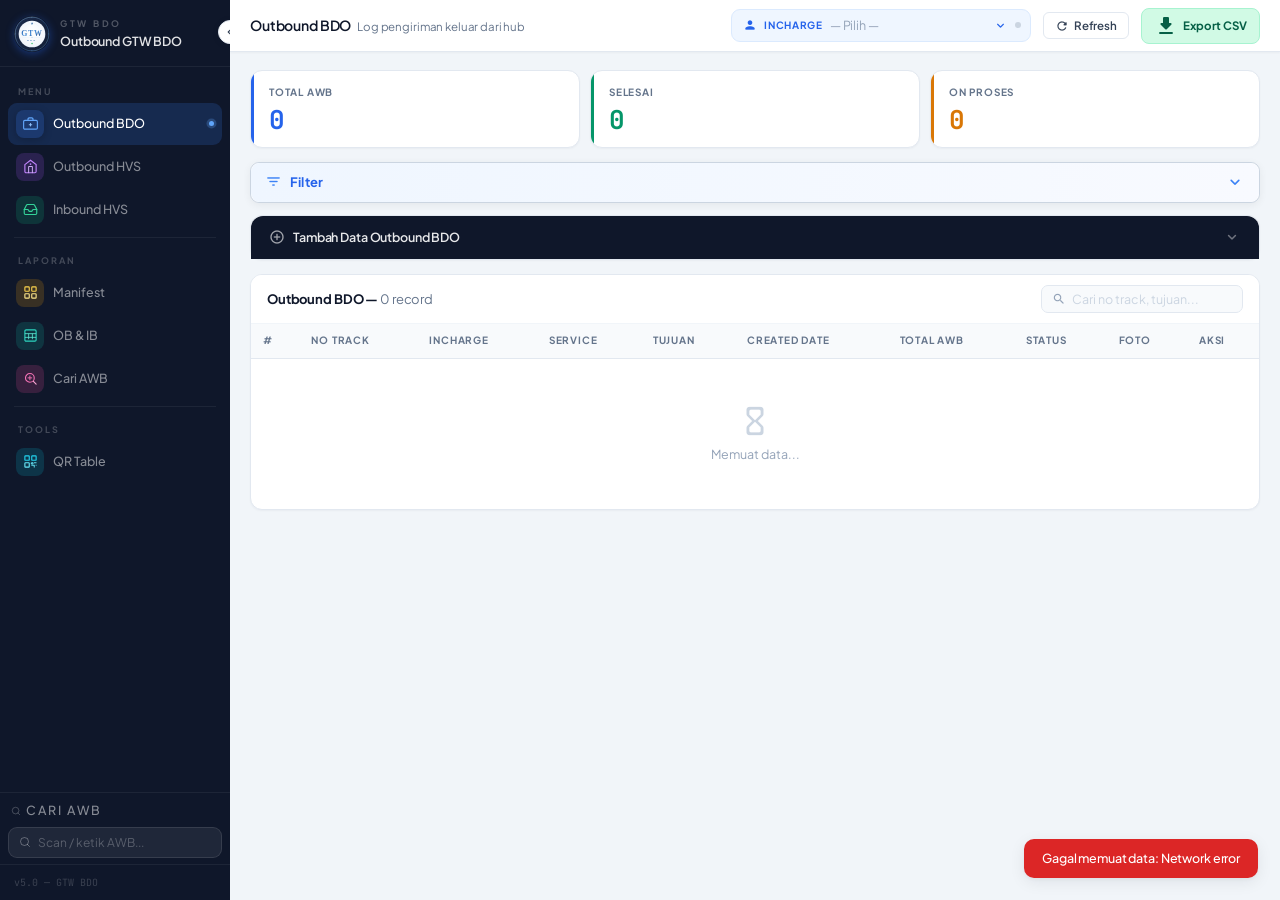
<file: index.html>
<!DOCTYPE html>
<html lang="id">
<head>
<meta charset="utf-8">
<meta name="viewport" content="width=device-width, initial-scale=1">
<title>GTW BDO — v5.0</title>
<link rel="icon" type="image/svg+xml" href="data:image/svg+xml,%3Csvg xmlns='http://www.w3.org/2000/svg' viewBox='0 0 200 200'%3E%3Cdefs%3E%3ClinearGradient id='bg' x1='0%25' y1='0%25' x2='135%25' y2='135%25'%3E%3Cstop offset='0%25' style='stop-color:%231b2a4a'/%3E%3Cstop offset='100%25' style='stop-color:%230d1628'/%3E%3C/linearGradient%3E%3CradialGradient id='wi' cx='50%25' cy='40%25' r='60%25'%3E%3Cstop offset='0%25' style='stop-color:%23ffffff'/%3E%3Cstop offset='100%25' style='stop-color:%23f0f4fa'/%3E%3C/radialGradient%3E%3ClinearGradient id='bl' x1='0%25' y1='0%25' x2='100%25' y2='100%25'%3E%3Cstop offset='0%25' style='stop-color:%232563b0'/%3E%3Cstop offset='50%25' style='stop-color:%234a90d9'/%3E%3Cstop offset='100%25' style='stop-color:%231e3a6e'/%3E%3C/linearGradient%3E%3ClinearGradient id='rg' x1='0%25' y1='0%25' x2='100%25' y2='100%25'%3E%3Cstop offset='0%25' style='stop-color:%234a90d9'/%3E%3Cstop offset='25%25' style='stop-color:%23a8d4f8'/%3E%3Cstop offset='55%25' style='stop-color:%232563b0'/%3E%3Cstop offset='80%25' style='stop-color:%236baee8'/%3E%3Cstop offset='100%25' style='stop-color:%231e3a6e'/%3E%3C/linearGradient%3E%3ClinearGradient id='ga' x1='0%25' y1='0%25' x2='100%25' y2='100%25'%3E%3Cstop offset='0%25' style='stop-color:%234ade80'/%3E%3Cstop offset='100%25' style='stop-color:%2316a34a'/%3E%3C/linearGradient%3E%3C/defs%3E%3Ccircle cx='100' cy='100' r='95' fill='url(%23bg)'/%3E%3Ccircle cx='100' cy='100' r='94' fill='none' stroke='url(%23rg)' stroke-width='2.2'/%3E%3Ccircle cx='100' cy='100' r='74' fill='url(%23wi)'/%3E%3Ctext x='100' y='100' font-family='Georgia,serif' font-size='44' font-weight='700' fill='url(%23bl)' text-anchor='middle' dominant-baseline='middle' letter-spacing='4'%3EGTW%3C/text%3E%3Cline x1='46' y1='118' x2='94' y2='118' stroke='%234a90d9' stroke-width='0.8' opacity='0.4'/%3E%3Cpolygon points='100,115 103,118 100,121 97,118' fill='%234a90d9' opacity='0.8'/%3E%3Cline x1='106' y1='118' x2='154' y2='118' stroke='%234a90d9' stroke-width='0.8' opacity='0.4'/%3E%3Ctext x='100' y='135' font-family='Georgia,serif' font-size='12' font-weight='600' fill='%232563b0' text-anchor='middle' dominant-baseline='middle' letter-spacing='9'%3EBDO%3C/text%3E%3Ccircle cx='100' cy='153' r='4.5' fill='url(%23ga)'/%3E%3Ccircle cx='100' cy='153' r='1.8' fill='%23fff'/%3E%3C/svg%3E">
<link href="https://fonts.googleapis.com/css2?family=Plus+Jakarta+Sans:ital,opsz,wght@0,9..40,300;0,9..40,400;0,9..40,500;0,9..40,600;0,9..40,700;1,9..40,400&family=JetBrains+Mono:wght@400;500&display=swap" rel="stylesheet">
<link href="https://fonts.googleapis.com/icon?family=Material+Icons+Round" rel="stylesheet">
<link rel="stylesheet" href="main.css">
<style>
/* ── Manifest DATE override ── */
.mf-cell-date {
  background: #FEFCE8;
  color: var(--ink-low);
  font-size: 10.5px;
  font-family: var(--mono);
  padding: 4px 7px;
  text-align: center;
  min-width: 82px;
  max-width: 92px;
  white-space: nowrap;
  border-right: 2px solid #FEF08A !important;
  cursor: default;
}
.mf-hdr-date {
  background: #FEF9C3;
  color: #854D0E;
  font-weight: 700;
  font-size: 10px;
  text-align: center;
  padding: 5px 7px;
  letter-spacing: .5px;
  text-transform: uppercase;
  min-width: 82px;
  border-right: 2px solid #FEF08A !important;
}
.mf-mode-group {
  display: flex;
  gap: 2px;
  background: var(--surface-2);
  border-radius: 9px;
  padding: 3px;
}
.mf-mode-group .btn {
  border-radius: 6px !important;
  transition: all .15s ease;
}
</style>
</head>
<body>

<!-- ═══════════════════════════════════════════ -->
<!-- SIDEBAR                                     -->
<!-- ═══════════════════════════════════════════ -->
<div class="sidebar" id="sidebar">

  <!-- Brand -->
  <div class="sidebar-brand">
    <div class="sidebar-brand-icon" style="background:transparent;padding:0;border-radius:50%;overflow:hidden;width:36px;height:36px;flex-shrink:0;">
      <svg xmlns="http://www.w3.org/2000/svg" viewBox="0 0 200 200" width="36" height="36" style="display:block;">
        <defs>
          <linearGradient id="bgGrad" x1="0%" y1="0%" x2="135%" y2="135%">
            <stop offset="0%" style="stop-color:#1b2a4a"/>
            <stop offset="100%" style="stop-color:#0d1628"/>
          </linearGradient>
          <radialGradient id="whiteInner" cx="50%" cy="40%" r="60%">
            <stop offset="0%" style="stop-color:#ffffff"/>
            <stop offset="100%" style="stop-color:#f0f4fa"/>
          </radialGradient>
          <linearGradient id="blueGrad" x1="0%" y1="0%" x2="100%" y2="100%">
            <stop offset="0%" style="stop-color:#2563b0"/>
            <stop offset="50%" style="stop-color:#4a90d9"/>
            <stop offset="100%" style="stop-color:#1e3a6e"/>
          </linearGradient>
          <linearGradient id="ringGrad" x1="0%" y1="0%" x2="100%" y2="100%">
            <stop offset="0%" style="stop-color:#4a90d9"/>
            <stop offset="25%" style="stop-color:#a8d4f8"/>
            <stop offset="55%" style="stop-color:#2563b0"/>
            <stop offset="80%" style="stop-color:#6baee8"/>
            <stop offset="100%" style="stop-color:#1e3a6e"/>
          </linearGradient>
          <linearGradient id="greenAccent" x1="0%" y1="0%" x2="100%" y2="100%">
            <stop offset="0%" style="stop-color:#4ade80"/>
            <stop offset="100%" style="stop-color:#16a34a"/>
          </linearGradient>
        </defs>
        <circle cx="100" cy="100" r="95" fill="url(#bgGrad)"/>
        <circle cx="100" cy="100" r="94" fill="none" stroke="url(#ringGrad)" stroke-width="2.2"/>
        <circle cx="100" cy="100" r="86" fill="none" stroke="#4a90d9" stroke-width="0.6" opacity="0.4"/>
        <circle cx="100" cy="100" r="81" fill="none" stroke="#6baee8" stroke-width="0.5" stroke-dasharray="3,5" opacity="0.3"/>
        <circle cx="100" cy="100" r="74" fill="url(#whiteInner)"/>
        <circle cx="100" cy="100" r="74" fill="none" stroke="#4a90d9" stroke-width="1" opacity="0.2"/>
        <circle cx="100" cy="100" r="70" fill="none" stroke="#4a90d9" stroke-width="0.4" opacity="0.12"/>
        <polygon points="100,34 104.5,42 100,50 95.5,42" fill="url(#ringGrad)"/>
        <polygon points="100,39 102,42 100,45 98,42" fill="#0d1628"/>
        <path d="M 64 55 A 48 48 0 0 1 136 55" fill="none" stroke="#4a90d9" stroke-width="0.8" opacity="0.25" stroke-linecap="round"/>
        <text x="100" y="100" font-family="Georgia,'Palatino Linotype',serif" font-size="44" font-weight="700" fill="url(#blueGrad)" text-anchor="middle" dominant-baseline="middle" letter-spacing="4">GTW</text>
        <line x1="46" y1="118" x2="94" y2="118" stroke="#4a90d9" stroke-width="0.8" opacity="0.4"/>
        <polygon points="100,115 103,118 100,121 97,118" fill="#4a90d9" opacity="0.8"/>
        <line x1="106" y1="118" x2="154" y2="118" stroke="#4a90d9" stroke-width="0.8" opacity="0.4"/>
        <text x="100" y="135" font-family="Georgia,'Palatino Linotype',serif" font-size="12" font-weight="600" fill="#2563b0" text-anchor="middle" dominant-baseline="middle" letter-spacing="9">BDO</text>
        <circle cx="100" cy="153" r="4.5" fill="url(#greenAccent)"/>
        <circle cx="100" cy="153" r="1.8" fill="#fff"/>
        <path d="M 68 162 A 44 44 0 0 0 132 162" fill="none" stroke="#4a90d9" stroke-width="0.7" opacity="0.2" stroke-linecap="round"/>
        <circle cx="100" cy="7"   r="2.5" fill="url(#ringGrad)" opacity="0.85"/>
        <circle cx="100" cy="193" r="2.5" fill="url(#ringGrad)" opacity="0.85"/>
        <circle cx="7"   cy="100" r="2.5" fill="url(#ringGrad)" opacity="0.85"/>
        <circle cx="193" cy="100" r="2.5" fill="url(#ringGrad)" opacity="0.85"/>
      </svg>
    </div>
    <div class="brand-texts">
      <div class="brand-label">GTW BDO</div>
      <div class="brand-title">Outbound GTW BDO</div>
    </div>
  </div>

  <!-- Toggle Button -->
  <button class="sidebar-toggle" onclick="toggleSidebar()" title="Toggle sidebar" aria-label="Toggle sidebar">
    <svg class="toggle-icon-open" width="14" height="14" viewBox="0 0 24 24" fill="none">
      <path d="M15 18l-6-6 6-6" stroke="currentColor" stroke-width="2" stroke-linecap="round" stroke-linejoin="round"/>
    </svg>
    <svg class="toggle-icon-closed" width="14" height="14" viewBox="0 0 24 24" fill="none">
      <path d="M9 18l6-6-6-6" stroke="currentColor" stroke-width="2" stroke-linecap="round" stroke-linejoin="round"/>
    </svg>
  </button>

  <!-- Nav -->
  <nav class="sidebar-nav">

    <div class="nav-section-label">Menu</div>

    <div class="nav-item active" onclick="switchPage('ob')" id="nav-ob">
      <div class="nav-icon-wrap" style="background:rgba(59,130,246,.18)">
        <svg width="15" height="15" viewBox="0 0 24 24" fill="none">
          <rect x="1" y="7" width="22" height="14" rx="2" stroke="#60A5FA" stroke-width="1.8"/>
          <path d="M16 7V5a2 2 0 0 0-2-2h-4a2 2 0 0 0-2 2v2" stroke="#60A5FA" stroke-width="1.8"/>
          <path d="M12 12v4M10 14h4" stroke="#93C5FD" stroke-width="1.5" stroke-linecap="round"/>
        </svg>
      </div>
      <span class="nav-label">Outbound BDO</span>
      <span class="nav-active-dot"></span>
    </div>

    <div class="nav-item" onclick="switchPage('hvs')" id="nav-hvs">
      <div class="nav-icon-wrap" style="background:rgba(168,85,247,.18)">
        <svg width="15" height="15" viewBox="0 0 24 24" fill="none">
          <path d="M3 9l9-7 9 7v11a2 2 0 0 1-2 2H5a2 2 0 0 1-2-2z" stroke="#C084FC" stroke-width="1.8"/>
          <path d="M9 22V12h6v10" stroke="#D8B4FE" stroke-width="1.5" stroke-linecap="round"/>
          <circle cx="12" cy="8" r="1.4" fill="#C084FC"/>
        </svg>
      </div>
      <span class="nav-label">Outbound HVS</span>
      <span class="nav-active-dot"></span>
    </div>

    <div class="nav-item" onclick="switchPage('ib')" id="nav-ib">
      <div class="nav-icon-wrap" style="background:rgba(16,185,129,.18)">
        <svg width="15" height="15" viewBox="0 0 24 24" fill="none">
          <path d="M22 12h-6l-2 3H10l-2-3H2" stroke="#34D399" stroke-width="1.8" stroke-linecap="round" stroke-linejoin="round"/>
          <path d="M5.45 5.11L2 12v6a2 2 0 0 0 2 2h16a2 2 0 0 0 2-2v-6l-3.45-6.89A2 2 0 0 0 16.76 4H7.24a2 2 0 0 0-1.79 1.11z" stroke="#34D399" stroke-width="1.8"/>
        </svg>
      </div>
      <span class="nav-label">Inbound HVS</span>
      <span class="nav-active-dot"></span>
    </div>

    <div class="nav-divider"></div>
    <div class="nav-section-label">Laporan</div>

    <div class="nav-item" onclick="switchPage('manifest')" id="nav-manifest">
      <div class="nav-icon-wrap" style="background:rgba(245,158,11,.18)">
        <svg width="15" height="15" viewBox="0 0 24 24" fill="none">
          <rect x="3" y="3" width="7" height="7" rx="1.2" stroke="#FCD34D" stroke-width="1.8"/>
          <rect x="14" y="3" width="7" height="7" rx="1.2" stroke="#FCD34D" stroke-width="1.8"/>
          <rect x="3" y="14" width="7" height="7" rx="1.2" stroke="#FDE68A" stroke-width="1.8"/>
          <rect x="14" y="14" width="7" height="7" rx="1.2" stroke="#FDE68A" stroke-width="1.8"/>
        </svg>
      </div>
      <span class="nav-label">Manifest</span>
      <span class="nav-active-dot"></span>
    </div>

    <div class="nav-item" onclick="switchPage('obib')" id="nav-obib">
      <div class="nav-icon-wrap" style="background:rgba(20,184,166,.18)">
        <svg width="15" height="15" viewBox="0 0 24 24" fill="none">
          <rect x="3" y="3" width="18" height="18" rx="2" stroke="#2DD4BF" stroke-width="1.8"/>
          <path d="M3 9h18M3 15h18M9 9v9M15 9v9" stroke="#5EEAD4" stroke-width="1.3"/>
        </svg>
      </div>
      <span class="nav-label">OB &amp; IB</span>
      <span class="nav-active-dot"></span>
    </div>

    <div class="nav-item" onclick="switchPage('search')" id="nav-search">
      <div class="nav-icon-wrap" style="background:rgba(236,72,153,.18)">
        <svg width="15" height="15" viewBox="0 0 24 24" fill="none">
          <circle cx="11" cy="11" r="7" stroke="#F472B6" stroke-width="1.8"/>
          <path d="M21 21l-4.35-4.35" stroke="#F9A8D4" stroke-width="1.8" stroke-linecap="round"/>
          <path d="M8 11h6M11 8v6" stroke="#F472B6" stroke-width="1.5" stroke-linecap="round"/>
        </svg>
      </div>
      <span class="nav-label">Cari AWB</span>
      <span class="nav-active-dot"></span>
    </div>

  </nav>

  <!-- Quick AWB Search -->
  <div class="sidebar-search-section">
    <div class="sidebar-search-label">
      <svg width="10" height="10" viewBox="0 0 24 24" fill="none">
        <circle cx="11" cy="11" r="8" stroke="currentColor" stroke-width="2.2"/>
        <path d="M21 21l-4.35-4.35" stroke="currentColor" stroke-width="2.2" stroke-linecap="round"/>
      </svg>
      <span class="nav-label">Cari AWB</span>
    </div>
    <div class="sidebar-search-box">
      <svg width="12" height="12" viewBox="0 0 24 24" fill="none">
        <circle cx="11" cy="11" r="8" stroke="rgba(255,255,255,.3)" stroke-width="2"/>
        <path d="M21 21l-4.35-4.35" stroke="rgba(255,255,255,.3)" stroke-width="2" stroke-linecap="round"/>
      </svg>
      <input id="sidebarSearchInput" placeholder="Scan / ketik AWB..." onkeydown="handleSidebarSearch(event)" autocomplete="off">
    </div>
  </div>

  <!-- Bottom -->
  <div class="sidebar-bottom">
    <div class="ver">v5.0 — GTW BDO</div>
  </div>

</div>

<!-- ═══════════════════════════════════════════ -->
<!-- MAIN                                        -->
<!-- ═══════════════════════════════════════════ -->
<div class="main" id="mainWrapper">

  <!-- TOPBAR -->
  <div class="topbar">

    <!-- Mobile/mini toggle button (visible when sidebar fully hidden on small screens) -->
    <button class="topbar-menu-btn" onclick="toggleSidebar()" title="Toggle sidebar" aria-label="Menu">
      <svg width="16" height="16" viewBox="0 0 24 24" fill="none">
        <path d="M4 6h16M4 12h16M4 18h16" stroke="currentColor" stroke-width="2" stroke-linecap="round"/>
      </svg>
    </button>

    <div class="topbar-title" id="topbarTitle">
      Outbound BDO <span class="topbar-sub">Log pengiriman keluar dari hub</span>
    </div>

    <!-- Global Incharge Picker -->
    <div class="incharge-widget">
      <span class="material-icons-round" style="font-size:14px;color:var(--accent)">person</span>
      <span class="incharge-widget-label">Incharge</span>
      <div class="smart-cb" id="globalSmartCb">
        <input class="smart-cb-input" id="globalInchargeInput" placeholder="— Pilih —" autocomplete="off" readonly>
        <span class="material-icons-round smart-cb-arrow">expand_more</span>
        <div class="smart-cb-dropdown" id="globalCbDrop"></div>
      </div>
      <span class="incharge-dot" id="inchargeDot"></span>
    </div>

    <button class="btn btn-outline btn-sm" onclick="reloadAll()">
      <span class="material-icons-round">refresh</span> Refresh
    </button>
    <button class="export-btn" onclick="exportCSV()">
      <span class="material-icons-round">file_download</span> Export CSV
    </button>
  </div>

  <!-- ═══════ PAGES ═══════ -->
  <div class="content" id="mainContent">

    <!-- ━━━━━━━━━━━━━━━━━━━━━━━━━━━━━━━━━━━━━━━━ -->
    <!-- PAGE: OUTBOUND BDO                       -->
    <!-- ━━━━━━━━━━━━━━━━━━━━━━━━━━━━━━━━━━━━━━━━ -->
    <div id="page-ob">

      <div class="stats-row">
        <div class="stat-card blue">
          <div class="stat-label">Total AWB</div>
          <div class="stat-value" id="obTotalAwb">0</div>
        </div>
        <div class="stat-card green">
          <div class="stat-label">Selesai</div>
          <div class="stat-value" id="obSelesai">0</div>
        </div>
        <div class="stat-card orange">
          <div class="stat-label">On Proses</div>
          <div class="stat-value" id="obProses">0</div>
        </div>
      </div>

      <div class="form-panel">
        <div class="form-panel-hdr" onclick="toggleForm('ob')">
          <div class="form-panel-title">
            <span class="material-icons-round">add_circle_outline</span>
            Tambah Data Outbound BDO
          </div>
          <span class="material-icons-round" id="obFormIcon" style="color:rgba(255,255,255,.4);font-size:18px">expand_more</span>
        </div>
        <div class="form-panel-body" id="obFormBody">
          <div id="obInfoBar" class="info-bar" style="display:none">
            <span class="material-icons-round">badge</span>
            <span>Incharge: <strong id="obInchargeDisplay">—</strong></span>
            <span class="hint">(ubah di topbar)</span>
          </div>
          <div id="obWarnBar" class="warn-bar">
            <span class="material-icons-round">warning_amber</span>
            Pilih <strong>Incharge</strong> terlebih dahulu di topbar kanan atas.
          </div>
          <div id="obFormGrid" class="form-grid" style="display:none">
            <div class="fg">
              <label>SERVICE *</label>
              <div class="form-smart-cb" id="obServiceCb">
                <input class="form-smart-cb-input" id="obService" placeholder="Pilih service..." autocomplete="off">
                <span class="material-icons-round form-smart-cb-arrow" onclick="toggleFormCb('obServiceCb')">expand_more</span>
                <div class="form-smart-cb-dropdown" id="obServiceDrop"></div>
              </div>
            </div>
            <div class="fg">
              <label>TUJUAN (utama)</label>
              <div class="form-smart-cb" id="obTujuanCb">
                <input class="form-smart-cb-input" id="obTujuan" placeholder="Pilih service dulu..." autocomplete="off" disabled>
                <span class="material-icons-round form-smart-cb-arrow" onclick="toggleFormCb('obTujuanCb')">expand_more</span>
                <div class="form-smart-cb-dropdown" id="obTujuanDrop"></div>
              </div>
            </div>
          </div>
          <div id="obServiceHint" class="service-hint" style="display:none">
            <span class="material-icons-round">info_outline</span>
            Pilih <strong>SERVICE</strong> dulu sebelum memilih tujuan dan scan AWB.
          </div>
          <div class="scan-section" id="obScanSection" style="display:none">
            <div class="multi-tuj-info">
              <span class="material-icons-round">info_outline</span>
              Setiap tujuan akan dibuat NO TRACK terpisah. Tambah tujuan baru dengan tombol "+ Tujuan Baru".
            </div>
            <div class="scan-header">
              <span class="scan-header-label">Scan AWB</span>
              <span style="font-size:11px;color:var(--ink-low)" id="obTotalScanLabel">0 AWB total</span>
            </div>
            <div class="scan-row">
              <input class="scan-inp" id="obScanInput" placeholder="Pilih service &amp; tujuan dulu..." disabled onkeydown="handleScan(event,'ob')">
              <button class="btn btn-sm" id="obAddTujBtn"
                style="background:var(--accent-faint);color:var(--accent);border:1px solid var(--accent-light);gap:4px"
                disabled onclick="addMultiTujuan('ob')">
                <span class="material-icons-round" style="font-size:14px">add_location_alt</span> Tujuan Baru
              </button>
            </div>
            <div id="obTujuanTabs" class="scan-tujuan-tabs"></div>
            <div class="scan-list" id="obScanList">
              <div class="scan-empty">Pilih service dan tujuan terlebih dahulu</div>
            </div>
          </div>
          <div class="form-actions" id="obFormActions" style="display:none">
            <button class="btn btn-outline btn-sm" onclick="resetObForm()">Batal</button>
            <button class="btn btn-primary btn-sm" id="btnSaveOb" disabled onclick="saveOb()">
              <span class="material-icons-round">save</span> Simpan Semua Tujuan
            </button>
          </div>
        </div>
      </div>

      <div class="table-panel">
        <div class="table-toolbar">
          <div class="table-toolbar-title">
            Outbound BDO &mdash;
            <span style="color:var(--ink-low);font-weight:400" id="obTableCount">0 record</span>
          </div>
          <div class="search-box">
            <span class="material-icons-round">search</span>
            <input id="obSearch" placeholder="Cari no track, tujuan..." oninput="filterObTable()">
          </div>
        </div>
        <div class="table-wrap">
          <table>
            <thead>
              <tr>
                <th>#</th><th>No Track</th><th>Incharge</th><th>Service</th><th>Tujuan</th>
                <th>Created Date</th><th>Total AWB</th><th>Status</th><th>Foto</th><th>Aksi</th>
              </tr>
            </thead>
            <tbody id="obTbody">
              <tr><td colspan="10"><div class="empty-state"><span class="material-icons-round">hourglass_empty</span>Memuat data...</div></td></tr>
            </tbody>
          </table>
        </div>
      </div>
    </div>

    <!-- ━━━━━━━━━━━━━━━━━━━━━━━━━━━━━━━━━━━━━━━━ -->
    <!-- PAGE: OUTBOUND HVS                       -->
    <!-- ━━━━━━━━━━━━━━━━━━━━━━━━━━━━━━━━━━━━━━━━ -->
    <div id="page-hvs" style="display:none">
      <div class="stats-row">
        <div class="stat-card blue"><div class="stat-label">Total AWB</div><div class="stat-value" id="hvsTotalAwb">0</div></div>
        <div class="stat-card green"><div class="stat-label">Selesai</div><div class="stat-value" id="hvsSelesai">0</div></div>
        <div class="stat-card orange"><div class="stat-label">On Proses</div><div class="stat-value" id="hvsProses">0</div></div>
      </div>
      <div class="form-panel">
        <div class="form-panel-hdr" onclick="toggleForm('hvs')">
          <div class="form-panel-title"><span class="material-icons-round">add_circle_outline</span> Tambah Data Outbound HVS</div>
          <span class="material-icons-round" id="hvsFormIcon" style="color:rgba(255,255,255,.4);font-size:18px">expand_more</span>
        </div>
        <div class="form-panel-body" id="hvsFormBody">
          <div id="hvsInfoBar" class="info-bar" style="display:none"><span class="material-icons-round">badge</span><span>Incharge: <strong id="hvsInchargeDisplay">—</strong></span><span class="hint">(ubah di topbar)</span></div>
          <div id="hvsWarnBar" class="warn-bar"><span class="material-icons-round">warning_amber</span>Pilih <strong>Incharge</strong> terlebih dahulu.</div>
          <div id="hvsFormGrid" class="form-grid" style="display:none">
            <div class="fg">
              <label>SERVICE *</label>
              <div class="form-smart-cb" id="hvsServiceCb">
                <input class="form-smart-cb-input" id="hvsService" placeholder="Pilih service..." autocomplete="off">
                <span class="material-icons-round form-smart-cb-arrow" onclick="toggleFormCb('hvsServiceCb')">expand_more</span>
                <div class="form-smart-cb-dropdown" id="hvsServiceDrop"></div>
              </div>
            </div>
            <div class="fg">
              <label>TUJUAN (utama)</label>
              <div class="form-smart-cb" id="hvsTujuanCb">
                <input class="form-smart-cb-input" id="hvsTujuan" placeholder="Pilih service dulu..." autocomplete="off" disabled>
                <span class="material-icons-round form-smart-cb-arrow" onclick="toggleFormCb('hvsTujuanCb')">expand_more</span>
                <div class="form-smart-cb-dropdown" id="hvsTujuanDrop"></div>
              </div>
            </div>
          </div>
          <div id="hvsServiceHint" class="service-hint" style="display:none"><span class="material-icons-round">info_outline</span>Pilih <strong>SERVICE</strong> dulu sebelum memilih tujuan dan scan AWB.</div>
          <div class="scan-section" id="hvsScanSection" style="display:none">
            <div class="multi-tuj-info"><span class="material-icons-round">info_outline</span>Setiap tujuan akan dibuat NO TRACK terpisah.</div>
            <div class="scan-header">
              <span class="scan-header-label">Scan AWB</span>
              <span style="font-size:11px;color:var(--ink-low)" id="hvsTotalScanLabel">0 AWB total</span>
            </div>
            <div class="scan-row">
              <input class="scan-inp" id="hvsScanInput" placeholder="Pilih service &amp; tujuan dulu..." disabled onkeydown="handleScan(event,'hvs')">
              <button class="btn btn-sm" id="hvsAddTujBtn" style="background:var(--accent-faint);color:var(--accent);border:1px solid var(--accent-light);gap:4px" disabled onclick="addMultiTujuan('hvs')">
                <span class="material-icons-round" style="font-size:14px">add_location_alt</span> Tujuan Baru
              </button>
            </div>
            <div id="hvsTujuanTabs" class="scan-tujuan-tabs"></div>
            <div class="scan-list" id="hvsScanList"><div class="scan-empty">Pilih service dan tujuan terlebih dahulu</div></div>
          </div>
          <div class="form-actions" id="hvsFormActions" style="display:none">
            <button class="btn btn-outline btn-sm" onclick="resetHvsForm()">Batal</button>
            <button class="btn btn-primary btn-sm" id="btnSaveHvs" disabled onclick="saveHvs()"><span class="material-icons-round">save</span> Simpan Semua Tujuan</button>
          </div>
        </div>
      </div>
      <div class="table-panel">
        <div class="table-toolbar">
          <div class="table-toolbar-title">Outbound HVS &mdash; <span style="color:var(--ink-low);font-weight:400" id="hvsTableCount">0 record</span></div>
          <div class="search-box"><span class="material-icons-round">search</span><input id="hvsSearch" placeholder="Cari..." oninput="filterHvsTable()"></div>
        </div>
        <div class="table-wrap">
          <table>
            <thead><tr><th>#</th><th>No Track</th><th>Incharge</th><th>Service</th><th>Tujuan</th><th>Created Date</th><th>Total AWB</th><th>Status</th><th>Foto</th><th>Aksi</th></tr></thead>
            <tbody id="hvsTbody"></tbody>
          </table>
        </div>
      </div>
    </div>

    <!-- ━━━━━━━━━━━━━━━━━━━━━━━━━━━━━━━━━━━━━━━━ -->
    <!-- PAGE: INBOUND HVS                        -->
    <!-- ━━━━━━━━━━━━━━━━━━━━━━━━━━━━━━━━━━━━━━━━ -->
    <div id="page-ib" style="display:none">
      <div class="stats-row">
        <div class="stat-card blue"><div class="stat-label">Total AWB</div><div class="stat-value" id="ibTotalAwb">0</div></div>
        <div class="stat-card green"><div class="stat-label">Selesai</div><div class="stat-value" id="ibSelesai">0</div></div>
        <div class="stat-card orange"><div class="stat-label">On Proses</div><div class="stat-value" id="ibProses">0</div></div>
      </div>
      <div class="form-panel">
        <div class="form-panel-hdr" onclick="toggleForm('ib')">
          <div class="form-panel-title"><span class="material-icons-round">add_circle_outline</span> Tambah Data Inbound HVS</div>
          <span class="material-icons-round" id="ibFormIcon" style="color:rgba(255,255,255,.4);font-size:18px">expand_more</span>
        </div>
        <div class="form-panel-body" id="ibFormBody">
          <div id="ibInfoBar" class="info-bar" style="display:none"><span class="material-icons-round">badge</span><span>Incharge: <strong id="ibInchargeDisplay">—</strong></span><span class="hint">(ubah di topbar)</span></div>
          <div id="ibWarnBar" class="warn-bar"><span class="material-icons-round">warning_amber</span>Pilih <strong>Incharge</strong> terlebih dahulu.</div>
          <div id="ibFormGrid" class="form-grid" style="display:none">
            <div class="fg">
              <label>SERVICE *</label>
              <div class="form-smart-cb" id="ibServiceCb">
                <input class="form-smart-cb-input" id="ibService" placeholder="Pilih service..." autocomplete="off">
                <span class="material-icons-round form-smart-cb-arrow" onclick="toggleFormCb('ibServiceCb')">expand_more</span>
                <div class="form-smart-cb-dropdown" id="ibServiceDrop"></div>
              </div>
            </div>
            <div class="fg">
              <label>FROM *</label>
              <div class="form-smart-cb" id="ibFromCb">
                <input class="form-smart-cb-input" id="ibFrom" placeholder="Pilih service dulu..." autocomplete="off" disabled>
                <span class="material-icons-round form-smart-cb-arrow" onclick="toggleFormCb('ibFromCb')">expand_more</span>
                <div class="form-smart-cb-dropdown" id="ibFromDrop"></div>
              </div>
            </div>
          </div>
          <div id="ibServiceHint" class="service-hint" style="display:none"><span class="material-icons-round">info_outline</span>Pilih <strong>SERVICE</strong> dulu sebelum mengisi FROM dan scan AWB.</div>
          <div id="ibMultiTujInfo" class="multi-tuj-info" style="display:none"><span class="material-icons-round">info_outline</span>Setiap tujuan akan dibuat NO TRACK terpisah. Tambah tujuan baru dengan tombol "+ Tujuan Baru".</div>
          <div id="ibScanHint" class="ib-scan-hint" style="display:none"><span class="material-icons-round">warning_amber</span>Wajib isi <strong>FROM</strong> dan pilih/tambah <strong>TUJUAN</strong> terlebih dahulu sebelum scan AWB.</div>
          <div class="scan-section" id="ibScanSection" style="display:none">
            <div class="scan-header">
              <span class="scan-header-label">Scan AWB</span>
              <span style="font-size:11px;color:var(--ink-low)" id="ibTotalScanLabel">0 AWB total</span>
            </div>
            <div class="scan-row">
              <input class="scan-inp" id="ibScanInput" placeholder="Pilih service &amp; FROM dulu..." disabled onkeydown="handleScan(event,'ib')">
              <button class="btn btn-sm" id="ibAddTujBtn" style="background:var(--accent-faint);color:var(--accent);border:1px solid var(--accent-light);gap:4px" disabled onclick="addMultiTujuan('ib')">
                <span class="material-icons-round" style="font-size:14px">add_location_alt</span> Tujuan Baru
              </button>
            </div>
            <div class="scan-tujuan-tabs" id="ibTujuanTabs"></div>
            <div class="scan-list" id="ibScanList"><div class="scan-empty">Pilih atau tambah tujuan terlebih dahulu</div></div>
          </div>
          <div class="form-actions" id="ibFormActions" style="display:none">
            <button class="btn btn-outline btn-sm" onclick="resetIbForm()">Batal</button>
            <button class="btn btn-primary btn-sm" id="btnSaveIb" disabled onclick="saveIb()"><span class="material-icons-round">save</span> Simpan</button>
          </div>
        </div>
      </div>
      <div class="table-panel">
        <div class="table-toolbar">
          <div class="table-toolbar-title">Inbound HVS &mdash; <span style="color:var(--ink-low);font-weight:400" id="ibTableCount">0 record</span></div>
          <div class="search-box"><span class="material-icons-round">search</span><input id="ibSearch" placeholder="Cari..." oninput="filterIbTable()"></div>
        </div>
        <div class="table-wrap">
          <table>
            <thead><tr><th>#</th><th>No Track</th><th>Incharge</th><th>Service</th><th>From</th><th>Tujuan</th><th>Created Date</th><th>Total AWB</th><th>Status</th><th>Foto</th><th>Aksi</th></tr></thead>
            <tbody id="ibTbody"></tbody>
          </table>
        </div>
      </div>
    </div>

    <!-- ━━━━━━━━━━━━━━━━━━━━━━━━━━━━━━━━━━━━━━━━ -->
    <!-- PAGE: MANIFEST                           -->
    <!-- ━━━━━━━━━━━━━━━━━━━━━━━━━━━━━━━━━━━━━━━━ -->
    <div id="page-manifest" style="display:none">
      <div class="mf-toolbar">
        <span style="font-weight:700;font-size:14px;color:var(--ink);flex:1;letter-spacing:-.02em">Manifest AWB</span>
        <div class="mf-mode-group">
          <button id="mfBtnToday" class="btn btn-primary btn-sm" onclick="loadManifestPage('today')" style="gap:5px">
            <span class="material-icons-round" style="font-size:13px">today</span> Hari Ini
          </button>
          <button id="mfBtnAll" class="btn btn-outline btn-sm" onclick="loadManifestPage('all')" style="gap:5px">
            <span class="material-icons-round" style="font-size:13px">calendar_month</span> Semua Data
          </button>
        </div>
        <div class="search-box">
          <span class="material-icons-round">search</span>
          <input id="manifestSearch" placeholder="Cari AWB / tujuan..." oninput="filterManifest()" style="width:165px">
        </div>
        <button class="btn btn-outline btn-sm" onclick="reloadManifest()"><span class="material-icons-round">refresh</span> Refresh</button>
        <button class="export-btn" onclick="exportManifestCSV()"><span class="material-icons-round">file_download</span> Export CSV</button>
        <span style="font-size:11px;color:var(--ink-low);background:var(--surface-2);border-radius:6px;padding:3px 8px;white-space:nowrap;border:1px solid var(--surface-3)">
          <span class="material-icons-round" style="font-size:12px;vertical-align:middle">keyboard</span>
          Klik sel → Ctrl+C
        </span>
      </div>
      <div class="mf-stats-row">
        <div class="stat-card blue"><div class="stat-label">Total Kolom</div><div class="stat-value" id="mfTotalCols">0</div></div>
        <div class="stat-card green"><div class="stat-label">Total AWB</div><div class="stat-value" id="mfTotalAwb">0</div></div>
        <div class="stat-card orange"><div class="stat-label">Incharge</div><div class="stat-value" id="mfTotalInc">0</div></div>
        <div class="stat-card" style="border-color:var(--surface-3)">
          <div class="stat-label">Sel Aktif</div>
          <div class="stat-value" id="mfActiveCell" style="font-size:13px;color:var(--ink-low);font-family:var(--mono)">—</div>
        </div>
      </div>
      <div class="mf-sheet-outer" id="mfSheetOuter" tabindex="0">
        <div id="mfPlaceholder" style="display:flex;flex-direction:column;align-items:center;justify-content:center;height:100%;gap:18px;padding:48px;text-align:center">
          <span class="material-icons-round" style="font-size:56px;color:var(--ink-ghost)">grid_on</span>
          <div>
            <div style="font-size:16px;font-weight:700;color:var(--ink);letter-spacing:-.02em;margin-bottom:6px">Manifest AWB</div>
            <div style="font-size:13px;color:var(--ink-low);max-width:280px;line-height:1.6">Pilih mode tampilan data manifest:</div>
          </div>
          <div style="display:flex;gap:10px;margin-top:4px">
            <button class="btn btn-primary" style="padding:10px 22px;font-size:13px;border-radius:9px;gap:7px" onclick="loadManifestPage('today')">
              <span class="material-icons-round" style="font-size:17px">today</span> Hari Ini
            </button>
            <button class="btn btn-outline" style="padding:10px 22px;font-size:13px;border-radius:9px;gap:7px" onclick="loadManifestPage('all')">
              <span class="material-icons-round" style="font-size:17px">calendar_month</span> Semua Data
            </button>
          </div>
        </div>
      </div>
    </div>

    <!-- ━━━━━━━━━━━━━━━━━━━━━━━━━━━━━━━━━━━━━━━━ -->
    <!-- PAGE: OB & IB COMBINED                   -->
    <!-- ━━━━━━━━━━━━━━━━━━━━━━━━━━━━━━━━━━━━━━━━ -->
    <div id="page-obib" style="display:none">
      <div class="table-panel">
        <div class="table-toolbar">
          <div class="table-toolbar-title">OB &amp; IB &mdash; Combined View</div>
          <div class="search-box">
            <span class="material-icons-round">search</span>
            <input id="obibSearch" placeholder="Cari AWB, tujuan, service..." oninput="filterObib()">
          </div>
          <button class="btn btn-outline btn-sm" onclick="reloadObib()"><span class="material-icons-round">refresh</span> Refresh</button>
          <button class="export-btn" onclick="exportObibCSV()"><span class="material-icons-round">file_download</span> Export</button>
        </div>
        <div class="obib-table-wrap" id="obibTableWrap">
          <div class="empty-state"><span class="material-icons-round">table_view</span>Memuat data...</div>
        </div>
      </div>
    </div>

    <!-- ━━━━━━━━━━━━━━━━━━━━━━━━━━━━━━━━━━━━━━━━ -->
    <!-- PAGE: CARI AWB                           -->
    <!-- ━━━━━━━━━━━━━━━━━━━━━━━━━━━━━━━━━━━━━━━━ -->
    <div id="page-search" style="display:none">
      <div class="search-awb-hero">
        <div class="search-awb-hero-title">
          <span class="material-icons-round">manage_search</span> Cari AWB
        </div>
        <div class="search-awb-hero-sub">Cari nomor AWB di seluruh data: Outbound BDO, Outbound HVS, dan Inbound HVS</div>
        <div class="search-awb-input-row">
          <input class="search-awb-main-input" id="searchAwbMainInput"
            placeholder="Ketik atau scan nomor AWB..."
            autocomplete="off"
            oninput="doSearchAwb(this.value)"
            onkeydown="if(event.key==='Enter')doSearchAwb(this.value)">
          <button class="btn btn-primary" onclick="doSearchAwb(document.getElementById('searchAwbMainInput').value)">
            <span class="material-icons-round">search</span> Cari
          </button>
          <button class="btn btn-outline" onclick="clearSearchAwb()">
            <span class="material-icons-round">clear</span>
          </button>
        </div>
      </div>
      <div class="search-awb-result" id="searchAwbResult">
        <div class="search-awb-result-hdr">
          <span class="material-icons-round">info_outline</span> Masukkan nomor AWB untuk mencari
        </div>
        <div class="search-awb-result-body" id="searchAwbResultBody">
          <div class="search-awb-empty">
            <span class="material-icons-round">search</span>
            Ketik nomor AWB di atas untuk mencari di semua data
          </div>
        </div>
      </div>
    </div>

  </div><!-- /content -->
</div><!-- /main -->

<!-- ═══════════════════════════════════════════ -->
<!-- SIDEBAR OVERLAY (mobile)                    -->
<!-- ═══════════════════════════════════════════ -->
<div class="sidebar-overlay" id="sidebarOverlay" onclick="closeSidebarMobile()"></div>

<!-- ═══════════════════════════════════════════ -->
<!-- GLOBAL UI                                   -->
<!-- ═══════════════════════════════════════════ -->
<div id="loading"><div class="spinner"></div><div id="loadingText">Memuat data...</div></div>
<div id="toast"></div>
<div class="copy-flash" id="copyFlash">✓ Copied!</div>

<!-- ── DETAIL MODAL ── -->
<div class="modal-overlay" id="detailModal">
  <div class="modal" style="width:560px">
    <div class="modal-hdr">
      <div class="modal-title" id="detailModalTitle">Detail</div>
      <button class="modal-close" onclick="closeModal('detailModal')">
        <span class="material-icons-round">close</span>
      </button>
    </div>
    <div class="modal-body">
      <div class="photo-box" id="detailPhotoBox">
        <span class="no-img"><span class="material-icons-round">photo_camera</span>Belum ada foto</span>
      </div>
      <div id="detailReadonlyBar" class="readonly-bar" style="display:none">
        <span class="material-icons-round">lock</span>Data sudah SELESAI — tidak dapat diubah
      </div>
      <div class="detail-grid" id="detailGrid"></div>
      <div style="margin-top:8px">
        <div style="font-size:10px;font-weight:700;color:var(--ink-low);text-transform:uppercase;letter-spacing:.8px;margin-bottom:6px">
          List AWB (<span id="awbCount">0</span>)
        </div>
        <div class="awb-list-box" id="detailAwbList" style="max-height:180px"></div>
      </div>
      <div id="detailAddAwbSection" style="margin-top:12px;display:none"></div>
    </div>
    <div class="modal-footer" id="detailModalFooter"></div>
  </div>
</div>

<!-- ── CONFIRM MODAL ── -->
<div class="modal-overlay" id="confirmModal">
  <div class="modal" style="width:360px">
    <div class="modal-hdr">
      <div class="modal-title" id="confirmTitle">Konfirmasi</div>
    </div>
    <div class="modal-body">
      <p id="confirmMsg" style="font-size:13px;color:var(--ink-mid);line-height:1.6"></p>
    </div>
    <div class="modal-footer">
      <button class="btn btn-outline btn-sm" onclick="closeModal('confirmModal')">Batal</button>
      <button class="btn btn-danger btn-sm" id="confirmBtn">Ya, Lanjutkan</button>
    </div>
  </div>
</div>

<!-- ── ADD TUJUAN MODAL ── -->
<div class="modal-overlay" id="tujuanModal">
  <div class="modal allow-dropdown-overflow" style="width:460px">
    <div class="modal-hdr">
      <div class="modal-title">Tambah Tujuan Baru</div>
      <button class="modal-close" onclick="closeModal('tujuanModal')">
        <span class="material-icons-round">close</span>
      </button>
    </div>
    <div class="modal-body" style="min-height:260px">
      <p style="font-size:13px;color:var(--ink-low);margin-bottom:16px;line-height:1.6">
        Pilih atau ketik tujuan untuk sesi scan baru.
      </p>
      <div class="fg">
        <label>TUJUAN</label>
        <div class="form-smart-cb" id="newTujuanCb">
          <input class="form-smart-cb-input" id="newTujuanInput" placeholder="Ketik / pilih tujuan..." autocomplete="off">
          <span class="material-icons-round form-smart-cb-arrow" onclick="toggleFormCb('newTujuanCb')">expand_more</span>
          <div class="form-smart-cb-dropdown" id="newTujuanDrop" style="max-height:160px"></div>
        </div>
      </div>
    </div>
    <div class="modal-footer">
      <button class="btn btn-outline btn-sm" onclick="closeModal('tujuanModal')">Batal</button>
      <button class="btn btn-primary btn-sm" onclick="confirmAddTujuan()">
        <span class="material-icons-round">check</span> Tambah
      </button>
    </div>
  </div>
</div>

<!-- ═══ SCRIPTS — urutan penting! ═══ -->
<script src="core.js"></script>
<script src="incharge.js"></script>
<script src="forms.js"></script>
<script src="views.js"></script>
<script src="filter.js"></script>
<script src="selectable.js"></script>
<script src="forms-patch.js"></script>
<script src="Gtw-realtime.js"></script>
<script>GtwRealtime.init({ platform: 'desktop' });</script>
<script src="qr-page.js"></script>

<!-- ═══ SIDEBAR TOGGLE ENHANCEMENT ═══ -->
<script>
(function() {
  var SIDEBAR_KEY = 'gtw_sidebar_collapsed';
  var sidebar     = document.getElementById('sidebar');
  var overlay     = document.getElementById('sidebarOverlay');
  var isMobile    = function() { return window.innerWidth <= 860; };

  function _applyState(collapsed, animate) {
    if (!animate) sidebar.classList.add('no-transition');
    sidebar.classList.toggle('collapsed', collapsed);
    if (!animate) {
      sidebar.offsetHeight;
      sidebar.classList.remove('no-transition');
    }
    try { localStorage.setItem(SIDEBAR_KEY, collapsed ? '1' : '0'); } catch(e) {}
  }

  window.toggleSidebar = function() {
    if (isMobile()) {
      var isOpen = sidebar.classList.contains('mobile-open');
      sidebar.classList.toggle('mobile-open', !isOpen);
      overlay.classList.toggle('visible', !isOpen);
    } else {
      var collapsed = !sidebar.classList.contains('collapsed');
      _applyState(collapsed, true);
    }
  };

  window.closeSidebarMobile = function() {
    sidebar.classList.remove('mobile-open');
    overlay.classList.remove('visible');
  };

  window.addEventListener('resize', function() {
    if (!isMobile()) {
      sidebar.classList.remove('mobile-open');
      overlay.classList.remove('visible');
    }
  });

  (function init() {
    if (isMobile()) return;
    var saved = null;
    try { saved = localStorage.getItem(SIDEBAR_KEY); } catch(e) {}
    if (saved === '1') _applyState(true, false);
  })();
})();
</script>

</body>
</html>
</file>
<file: main.css>
/* ============================================================
   GTW BDO — Main CSS v5.1
   Aesthetic: Refined Minimal · Warm Neutral · Premium Logistics
   ============================================================ */

@import url('https://fonts.googleapis.com/css2?family=Plus+Jakarta+Sans:ital,wght@0,300;0,400;0,500;0,600;0,700;1,400&family=JetBrains+Mono:wght@400;500&display=swap');

:root {
  --ink:      #0F172A;
  --ink-mid:  #334155;
  --ink-low:  #64748B;
  --ink-faint:#94A3B8;
  --ink-ghost:#CBD5E1;

  --surface:   #FFFFFF;
  --surface-1: #F8FAFC;
  --surface-2: #F1F5F9;
  --surface-3: #E2E8F0;

  --accent:       #2563EB;
  --accent-mid:   #3B82F6;
  --accent-light: #DBEAFE;
  --accent-faint: #EFF6FF;

  --green:       #059669;
  --green-light: #D1FAE5;
  --orange:      #D97706;
  --orange-light:#FEF3C7;
  --red:         #DC2626;
  --red-light:   #FEE2E2;
  --purple:      #7C3AED;
  --purple-light:#EDE9FE;

  --blue:       var(--accent);
  --blue2:      var(--accent-mid);
  --blue3:      #60A5FA;
  --blue-light: var(--accent-light);
  --blue-mid:   #BFDBFE;
  --green2:     #10B981;
  --gray0:  var(--surface-1);
  --gray1:  var(--surface-2);
  --gray2:  var(--surface-3);
  --gray3:  var(--ink-ghost);
  --gray4:  var(--ink-faint);
  --gray5:  var(--ink-low);
  --gray6:  var(--ink-mid);
  --gray7:  #1E293B;
  --gray8:  var(--ink);
  --white:  var(--surface);
  --red-light: #FEE2E2;

  --font: 'Plus Jakarta Sans', system-ui, sans-serif;
  --mono: 'JetBrains Mono', 'Fira Mono', monospace;

  --sidebar-w:          230px;
  --sidebar-w-collapsed: 64px;
  --topbar-h:  52px;
  --r:  8px;
  --r2: 12px;

  --sidebar-bg:        #0F172A;
  --sidebar-border:    rgba(255,255,255,.06);
  --sidebar-hover:     rgba(255,255,255,.07);
  --sidebar-active:    rgba(59,130,246,.18);
  --sidebar-text:      rgba(255,255,255,.5);
  --sidebar-text-on:   #ffffff;
  --sidebar-trans:     width 280ms cubic-bezier(.4,0,.2,1),
                       opacity 180ms ease;

  --shadow-xs: 0 1px 2px rgba(15,23,42,.04);
  --shadow-sm: 0 1px 3px rgba(15,23,42,.06), 0 1px 2px rgba(15,23,42,.04);
  --shadow:    0 2px 8px rgba(15,23,42,.06), 0 1px 2px rgba(15,23,42,.04);
  --shadow2:   0 4px 16px rgba(15,23,42,.08), 0 2px 4px rgba(15,23,42,.04);

  --trans: .15s cubic-bezier(.4,0,.2,1);
}

*, *::before, *::after { box-sizing: border-box; margin: 0; padding: 0; }

body {
  font-family: var(--font);
  font-size: 13.5px;
  line-height: 1.55;
  background: var(--surface-2);
  color: var(--ink);
  height: 100vh;
  overflow: hidden;
  display: flex;
  -webkit-font-smoothing: antialiased;
}

/* ═══════════════════════════════════════════
   SIDEBAR — v5.1 Elegant
═══════════════════════════════════════════ */
.sidebar {
  width: var(--sidebar-w);
  min-width: var(--sidebar-w);
  background: var(--sidebar-bg);
  display: flex;
  flex-direction: column;
  flex-shrink: 0;
  height: 100vh;
  overflow: hidden;
  position: relative;
  z-index: 200;
  transition: var(--sidebar-trans);
  will-change: width;
}

.sidebar.no-transition,
.sidebar.no-transition * {
  transition: none !important;
}

.sidebar.collapsed {
  width: var(--sidebar-w-collapsed);
  min-width: var(--sidebar-w-collapsed);
}

/* ── Brand ── */
.sidebar-brand {
  display: flex;
  align-items: center;
  gap: 10px;
  padding: 16px 14px 14px;
  border-bottom: 1px solid var(--sidebar-border);
  overflow: hidden;
  flex-shrink: 0;
  min-height: 60px;
}

.sidebar-brand-icon {
  width: 32px;
  height: 32px;
  border-radius: 9px;
  background: linear-gradient(135deg, #2563EB 0%, #7C3AED 100%);
  display: flex;
  align-items: center;
  justify-content: center;
  flex-shrink: 0;
  box-shadow: 0 2px 8px rgba(37,99,235,.4);
  transition: transform var(--trans);
}
.sidebar-brand-icon:hover { transform: scale(1.06); }

.brand-texts {
  overflow: hidden;
  white-space: nowrap;
  opacity: 1;
  transition: opacity 200ms ease, transform 200ms ease;
}
.sidebar.collapsed .brand-texts {
  opacity: 0;
  transform: translateX(-8px);
  pointer-events: none;
}

.brand-label {
  color: rgba(255,255,255,.28);
  font-size: 9px;
  font-weight: 700;
  letter-spacing: 2.5px;
  text-transform: uppercase;
  margin-bottom: 1px;
}
.brand-title {
  color: rgba(255,255,255,.88);
  font-size: 12.5px;
  font-weight: 600;
  letter-spacing: -.01em;
}

/* ── Toggle Button ── */
.sidebar-toggle {
  position: absolute;
  right: -12px;
  top: 20px;
  width: 24px;
  height: 24px;
  background: var(--surface);
  border: 1.5px solid var(--surface-3);
  border-radius: 50%;
  display: flex;
  align-items: center;
  justify-content: center;
  cursor: pointer;
  z-index: 300;
  box-shadow: 0 1px 6px rgba(15,23,42,.12);
  transition: background var(--trans), box-shadow var(--trans), transform var(--trans);
  color: var(--ink-mid);
  padding: 0;
}
.sidebar-toggle:hover {
  background: var(--surface-1);
  box-shadow: 0 2px 10px rgba(15,23,42,.16);
  transform: scale(1.08);
}
.sidebar-toggle:active { transform: scale(.96); }

.toggle-icon-open,
.toggle-icon-closed {
  position: absolute;
  transition: opacity 200ms ease, transform 200ms ease;
}
.toggle-icon-open   { opacity: 1; transform: rotate(0deg); }
.toggle-icon-closed { opacity: 0; transform: rotate(180deg); }

.sidebar.collapsed .toggle-icon-open   { opacity: 0; transform: rotate(-180deg); }
.sidebar.collapsed .toggle-icon-closed { opacity: 1; transform: rotate(0deg); }

/* ── Navigation ── */
.sidebar-nav {
  padding: 10px 8px;
  flex: 1;
  overflow: hidden;
  overflow-y: auto;
  scrollbar-width: none;
}
.sidebar-nav::-webkit-scrollbar { display: none; }

.nav-section-label {
  font-size: 9px;
  font-weight: 700;
  letter-spacing: 2px;
  text-transform: uppercase;
  color: rgba(255,255,255,.22);
  padding: 8px 10px 4px;
  white-space: nowrap;
  overflow: hidden;
  opacity: 1;
  transition: opacity 180ms ease;
}
.sidebar.collapsed .nav-section-label {
  opacity: 0;
  height: 0;
  padding: 0;
}

.nav-divider {
  height: 1px;
  background: var(--sidebar-border);
  margin: 6px 6px 8px;
  transition: margin var(--trans);
}

.nav-item {
  display: flex;
  align-items: center;
  gap: 9px;
  padding: 7px 8px;
  border-radius: 9px;
  margin-bottom: 1px;
  cursor: pointer;
  position: relative;
  transition: background var(--trans);
  overflow: hidden;
  min-height: 40px;
}
.nav-item:hover { background: var(--sidebar-hover); }
.nav-item.active { background: var(--sidebar-active); }

.nav-icon-wrap {
  width: 28px;
  height: 28px;
  border-radius: 8px;
  display: flex;
  align-items: center;
  justify-content: center;
  flex-shrink: 0;
  transition: transform var(--trans), box-shadow var(--trans);
}
.nav-item:hover .nav-icon-wrap { transform: scale(1.06); }
.nav-item.active .nav-icon-wrap {
  box-shadow: 0 2px 8px rgba(0,0,0,.22);
}

.nav-label {
  font-size: 12.5px;
  font-weight: 500;
  color: var(--sidebar-text);
  white-space: nowrap;
  overflow: hidden;
  opacity: 1;
  transform: translateX(0);
  transition: opacity 200ms ease, transform 200ms ease, color var(--trans);
}
.nav-item.active .nav-label { color: var(--sidebar-text-on); }
.nav-item:hover .nav-label   { color: rgba(255,255,255,.82); }

.sidebar.collapsed .nav-label {
  opacity: 0;
  transform: translateX(-6px);
  pointer-events: none;
}

.nav-active-dot {
  display: none;
  width: 5px;
  height: 5px;
  border-radius: 50%;
  background: #60A5FA;
  margin-left: auto;
  flex-shrink: 0;
  box-shadow: 0 0 0 2.5px rgba(96,165,250,.25);
}
.nav-item.active .nav-active-dot { display: block; }
.sidebar.collapsed .nav-active-dot { display: none; }

/* Tooltip saat collapsed */
.sidebar.collapsed .nav-item {
  justify-content: center;
  padding: 7px;
}
.sidebar.collapsed .nav-item::after {
  content: attr(data-tooltip);
  position: absolute;
  left: calc(100% + 10px);
  top: 50%;
  transform: translateY(-50%);
  background: var(--ink);
  color: #fff;
  font-size: 11.5px;
  font-weight: 600;
  padding: 5px 11px;
  border-radius: 7px;
  white-space: nowrap;
  box-shadow: 0 4px 14px rgba(0,0,0,.22);
  opacity: 0;
  pointer-events: none;
  transition: opacity 150ms ease, transform 150ms ease;
  transform: translateY(-50%) translateX(-4px);
  z-index: 500;
}
.sidebar.collapsed .nav-item:hover::after {
  opacity: 1;
  transform: translateY(-50%) translateX(0);
}

/* ── Search Section ── */
.sidebar-search-section {
  padding: 8px 8px 6px;
  border-top: 1px solid var(--sidebar-border);
  flex-shrink: 0;
  overflow: hidden;
}

.sidebar-search-label {
  display: flex;
  align-items: center;
  gap: 5px;
  color: rgba(255,255,255,.24);
  font-size: 9px;
  font-weight: 700;
  letter-spacing: 2px;
  text-transform: uppercase;
  margin-bottom: 6px;
  padding: 0 3px;
  overflow: hidden;
  opacity: 1;
  transition: opacity 180ms ease;
}
.sidebar.collapsed .sidebar-search-label { opacity: 0; height: 0; margin: 0; }

.sidebar-search-box {
  display: flex;
  align-items: center;
  gap: 7px;
  background: rgba(255,255,255,.07);
  border: 1px solid rgba(255,255,255,.1);
  border-radius: 9px;
  padding: 7px 10px;
  transition: background var(--trans), border-color var(--trans),
              padding var(--trans), justify-content var(--trans);
}
.sidebar-search-box:focus-within {
  background: rgba(255,255,255,.12);
  border-color: rgba(255,255,255,.22);
}
.sidebar-search-box input {
  background: transparent;
  border: none;
  outline: none;
  color: rgba(255,255,255,.75);
  font-size: 12px;
  font-family: var(--font);
  width: 100%;
  min-width: 0;
  transition: width 220ms ease, opacity 180ms ease;
}
.sidebar-search-box input::placeholder { color: rgba(255,255,255,.26); }
.sidebar-search-box svg { flex-shrink: 0; }

.sidebar.collapsed .sidebar-search-box {
  padding: 7px;
  justify-content: center;
  cursor: pointer;
}
.sidebar.collapsed .sidebar-search-box input {
  width: 0;
  opacity: 0;
  pointer-events: none;
}

/* ── Bottom ── */
.sidebar-bottom {
  padding: 10px 14px;
  border-top: 1px solid var(--sidebar-border);
  flex-shrink: 0;
  overflow: hidden;
  white-space: nowrap;
}
.sidebar-bottom .ver {
  color: rgba(255,255,255,.18);
  font-size: 10px;
  font-family: var(--mono);
  opacity: 1;
  transition: opacity 180ms ease;
}
.sidebar.collapsed .sidebar-bottom .ver { opacity: 0; }

/* ── Overlay (mobile) ── */
.sidebar-overlay {
  display: none;
  position: fixed;
  inset: 0;
  background: rgba(15,23,42,.45);
  z-index: 190;
  opacity: 0;
  transition: opacity 250ms ease;
  backdrop-filter: blur(2px);
}
.sidebar-overlay.visible {
  display: block;
  opacity: 1;
}

/* ── Topbar menu button (mobile) ── */
.topbar-menu-btn {
  display: none;
  align-items: center;
  justify-content: center;
  width: 34px;
  height: 34px;
  background: none;
  border: 1px solid var(--surface-3);
  border-radius: var(--r);
  color: var(--ink-mid);
  cursor: pointer;
  flex-shrink: 0;
  transition: background var(--trans), color var(--trans);
}
.topbar-menu-btn:hover { background: var(--surface-1); color: var(--ink); }

/* ── Responsive ── */
@media (max-width: 860px) {
  .topbar-menu-btn { display: flex; }

  .sidebar {
    position: fixed;
    left: 0; top: 0; bottom: 0;
    width: var(--sidebar-w) !important;
    min-width: var(--sidebar-w) !important;
    transform: translateX(-100%);
    transition: transform 260ms cubic-bezier(.4,0,.2,1);
    z-index: 400;
  }
  .sidebar.mobile-open {
    transform: translateX(0);
  }
  .sidebar.collapsed {
    width: var(--sidebar-w) !important;
    min-width: var(--sidebar-w) !important;
  }
  .sidebar.collapsed .brand-texts,
  .sidebar.collapsed .nav-label,
  .sidebar.collapsed .nav-section-label,
  .sidebar.collapsed .sidebar-search-label,
  .sidebar.collapsed .sidebar-bottom .ver {
    opacity: 1 !important;
    transform: none !important;
    pointer-events: auto !important;
    height: auto !important;
    padding: initial;
    margin: initial;
  }
  .sidebar.collapsed .nav-item { justify-content: flex-start; padding: 7px 8px; }
  .sidebar.collapsed .sidebar-search-box { padding: 7px 10px; justify-content: flex-start; }
  .sidebar.collapsed .sidebar-search-box input { width: 100%; opacity: 1; pointer-events: auto; }
  .sidebar.collapsed .nav-active-dot { display: block; }
  .sidebar.collapsed .nav-item::after { display: none; }

  .main { width: 100%; min-width: 0; }
}

/* ═══════════════════════════════════════════
   TOPBAR
═══════════════════════════════════════════ */
.main { flex: 1; display: flex; flex-direction: column; overflow: hidden; min-width: 0; }

.topbar {
  height: var(--topbar-h);
  background: var(--surface);
  border-bottom: 1px solid var(--surface-3);
  display: flex;
  align-items: center;
  padding: 0 20px;
  gap: 12px;
  flex-shrink: 0;
  box-shadow: var(--shadow-xs);
}
.topbar-title {
  font-size: 14px;
  font-weight: 600;
  color: var(--ink);
  flex: 1;
  white-space: nowrap;
  overflow: hidden;
  text-overflow: ellipsis;
  letter-spacing: -.01em;
}
.topbar-sub {
  font-size: 11.5px;
  color: var(--ink-low);
  font-weight: 400;
  margin-left: 4px;
}

.incharge-widget {
  display: flex;
  align-items: center;
  gap: 7px;
  background: var(--accent-faint);
  border: 1px solid var(--accent-light);
  border-radius: 9px;
  padding: 5px 9px 5px 11px;
  flex-shrink: 0;
}
.incharge-widget-label {
  font-size: 10px;
  font-weight: 700;
  color: var(--accent);
  text-transform: uppercase;
  letter-spacing: .7px;
  white-space: nowrap;
}
.incharge-dot {
  width: 6px;
  height: 6px;
  border-radius: 50%;
  background: var(--ink-ghost);
  flex-shrink: 0;
  transition: .3s;
}
.incharge-dot.on { background: var(--green); box-shadow: 0 0 0 2.5px var(--green-light); }

.content { flex: 1; overflow: auto; padding: 18px 20px; }

/* ═══════════════════════════════════════════
   SMART COMBOBOX
═══════════════════════════════════════════ */
.smart-cb { position: relative; min-width: 140px; }
.smart-cb-input {
  width: 100%;
  border: none;
  outline: none;
  background: transparent;
  font-size: 12.5px;
  font-weight: 600;
  color: var(--accent);
  font-family: var(--font);
  cursor: pointer;
  padding: 2px 20px 2px 0;
  letter-spacing: -.01em;
}
.smart-cb-input::placeholder { color: var(--ink-faint); font-weight: 400; }
.smart-cb-arrow {
  position: absolute;
  right: 0; top: 50%;
  transform: translateY(-50%);
  color: var(--accent);
  font-size: 15px;
  pointer-events: none;
  transition: var(--trans);
}
.smart-cb.open .smart-cb-arrow { transform: translateY(-50%) rotate(180deg); }
.smart-cb-dropdown {
  position: absolute;
  top: calc(100% + 8px);
  left: -12px;
  background: var(--surface);
  border: 1px solid var(--surface-3);
  border-radius: var(--r2);
  box-shadow: var(--shadow2);
  z-index: 500;
  min-width: 200px;
  max-height: 260px;
  overflow-y: auto;
  display: none;
}
.smart-cb.open .smart-cb-dropdown { display: block; }
.smart-cb-option {
  padding: 9px 14px;
  font-size: 12.5px;
  cursor: pointer;
  color: var(--ink-mid);
  transition: background var(--trans);
}
.smart-cb-option:hover, .smart-cb-option.focused { background: var(--accent-faint); color: var(--accent); }
.smart-cb-option.selected { background: var(--accent-faint); color: var(--accent); font-weight: 600; }
.smart-cb-empty { padding: 10px 14px; font-size: 12px; color: var(--ink-low); font-style: italic; }

.form-smart-cb { position: relative; }
.form-smart-cb-input {
  width: 100%;
  padding: 8px 32px 8px 11px;
  border: 1px solid var(--surface-3);
  border-radius: var(--r);
  font-size: 13px;
  font-family: var(--font);
  color: var(--ink);
  outline: none;
  background: var(--surface);
  transition: border-color var(--trans), box-shadow var(--trans);
}
.form-smart-cb-input:focus { border-color: var(--accent-mid); box-shadow: 0 0 0 3px var(--accent-light); }
.form-smart-cb-input:disabled { background: var(--surface-1); color: var(--ink-faint); cursor: not-allowed; border-color: var(--surface-3); }
.form-smart-cb-input::placeholder { color: var(--ink-ghost); }
.form-smart-cb-arrow {
  position: absolute;
  right: 9px; top: 50%;
  transform: translateY(-50%);
  color: var(--ink-faint);
  font-size: 17px;
  cursor: pointer;
  transition: var(--trans);
}
.form-smart-cb.open .form-smart-cb-arrow { transform: translateY(-50%) rotate(180deg); color: var(--accent); }
.form-smart-cb-dropdown {
  position: absolute;
  top: calc(100% + 4px);
  left: 0; right: 0;
  background: var(--surface);
  border: 1px solid var(--surface-3);
  border-radius: var(--r2);
  box-shadow: var(--shadow2);
  z-index: 400;
  max-height: 210px;
  overflow-y: auto;
  display: none;
}
.form-smart-cb.open .form-smart-cb-dropdown { display: block; }
.form-smart-cb-option {
  padding: 9px 13px;
  font-size: 12.5px;
  cursor: pointer;
  color: var(--ink-mid);
  transition: background var(--trans);
  display: flex;
  align-items: center;
  gap: 7px;
}
.form-smart-cb-option:hover, .form-smart-cb-option.focused { background: var(--accent-faint); color: var(--accent); }
.form-smart-cb-option.selected { color: var(--accent); font-weight: 600; }
.form-smart-cb-empty { padding: 10px 13px; font-size: 12px; color: var(--ink-low); font-style: italic; }

/* ═══════════════════════════════════════════
   BUTTONS
═══════════════════════════════════════════ */
.btn {
  display: inline-flex;
  align-items: center;
  gap: 5px;
  padding: 7px 14px;
  border-radius: var(--r);
  font-size: 12.5px;
  font-weight: 600;
  cursor: pointer;
  border: none;
  transition: var(--trans);
  font-family: var(--font);
  white-space: nowrap;
  letter-spacing: -.01em;
}
.btn-primary { background: var(--accent); color: #fff; }
.btn-primary:hover { background: #1D4ED8; }
.btn-primary:disabled { background: var(--ink-ghost); color: var(--ink-faint); cursor: not-allowed; }
.btn-success { background: var(--green); color: #fff; }
.btn-success:hover { background: #047857; }
.btn-outline { background: var(--surface); border: 1px solid var(--surface-3); color: var(--ink-mid); }
.btn-outline:hover { background: var(--surface-1); border-color: var(--ink-ghost); }
.btn-danger { background: var(--red); color: #fff; }
.btn-danger:hover { filter: brightness(.92); }
.btn-sm { padding: 5px 11px; font-size: 11.5px; border-radius: 6px; }
.btn .material-icons-round { font-size: 14px; }
.btn:disabled { opacity: .45; cursor: not-allowed; }

.export-btn {
  background: var(--green-light);
  color: #065F46;
  border: 1px solid #A7F3D0;
  padding: 5px 12px;
  border-radius: var(--r);
  font-size: 11.5px;
  font-weight: 700;
  cursor: pointer;
  display: inline-flex;
  align-items: center;
  gap: 5px;
  font-family: var(--font);
  transition: var(--trans);
}
.export-btn:hover { background: #A7F3D0; }

/* ═══════════════════════════════════════════
   STAT CARDS
═══════════════════════════════════════════ */
.stats-row { display: flex; gap: 10px; margin-bottom: 14px; flex-wrap: wrap; }
.stat-card {
  background: var(--surface);
  border-radius: var(--r2);
  padding: 14px 18px;
  flex: 1;
  min-width: 100px;
  border: 1px solid var(--surface-3);
  box-shadow: var(--shadow-xs);
  position: relative;
  overflow: hidden;
}
.stat-card::before {
  content: '';
  position: absolute;
  top: 0; left: 0;
  width: 3px;
  height: 100%;
  border-radius: 3px 0 0 3px;
}
.stat-card.blue::before  { background: var(--accent); }
.stat-card.green::before { background: var(--green); }
.stat-card.orange::before { background: var(--orange); }
.stat-label { font-size: 10px; font-weight: 700; color: var(--ink-low); text-transform: uppercase; letter-spacing: .8px; margin-bottom: 6px; }
.stat-value { font-size: 26px; font-weight: 700; font-family: var(--mono); letter-spacing: -.03em; line-height: 1; }
.stat-card.blue .stat-value   { color: var(--accent); }
.stat-card.green .stat-value  { color: var(--green); }
.stat-card.orange .stat-value { color: var(--orange); }

/* ═══════════════════════════════════════════
   FORM PANEL
═══════════════════════════════════════════ */
.form-panel {
  background: var(--surface);
  border-radius: var(--r2);
  border: 1px solid var(--surface-3);
  margin-bottom: 14px;
  overflow: visible;
  box-shadow: var(--shadow-xs);
}
.form-panel-hdr {
  background: var(--ink);
  padding: 12px 18px;
  display: flex;
  align-items: center;
  justify-content: space-between;
  cursor: pointer;
  user-select: none;
  border-radius: var(--r2) var(--r2) 0 0;
}
.form-panel-title { color: rgba(255,255,255,.9); font-weight: 600; font-size: 12.5px; display: flex; align-items: center; gap: 8px; letter-spacing: -.01em; }
.form-panel-title .material-icons-round { font-size: 16px; color: rgba(255,255,255,.6); }
.form-panel-body { padding: 16px 18px; display: none; }
.form-panel-body.open { display: block; }

.info-bar { display: flex; align-items: center; gap: 7px; background: var(--accent-faint); border: 1px solid var(--accent-light); border-radius: var(--r); padding: 8px 13px; margin-bottom: 12px; font-size: 12.5px; font-weight: 600; color: var(--accent); }
.info-bar .material-icons-round { font-size: 15px; }
.info-bar .hint { font-size: 11px; color: var(--accent-mid); font-weight: 400; opacity: .7; }
.warn-bar { display: flex; align-items: center; gap: 7px; background: #FFFBEB; border: 1px solid #FDE68A; border-radius: var(--r); padding: 9px 13px; font-size: 12.5px; color: #92400E; margin-bottom: 12px; }
.warn-bar .material-icons-round { font-size: 16px; color: var(--orange); }
.readonly-bar { display: flex; align-items: center; gap: 7px; background: var(--green-light); border: 1px solid #A7F3D0; border-radius: var(--r); padding: 9px 13px; font-size: 12.5px; color: #065F46; font-weight: 600; margin-bottom: 12px; }
.readonly-bar .material-icons-round { font-size: 16px; }
.service-hint { display: flex; align-items: center; gap: 7px; background: var(--surface-1); border: 1px solid var(--surface-3); border-radius: var(--r); padding: 7px 13px; margin-bottom: 10px; font-size: 12px; color: var(--ink-low); }
.service-hint .material-icons-round { font-size: 14px; }
.ib-scan-hint { display: flex; align-items: center; gap: 7px; background: var(--orange-light); border: 1px solid #FDE68A; border-radius: var(--r); padding: 7px 13px; margin-bottom: 10px; font-size: 12px; color: #92400E; }
.ib-scan-hint .material-icons-round { font-size: 14px; }

.form-grid { display: grid; grid-template-columns: repeat(auto-fill, minmax(160px, 1fr)); gap: 12px; margin-bottom: 14px; }
.fg label { font-size: 10px; font-weight: 700; color: var(--ink-low); text-transform: uppercase; letter-spacing: .8px; display: block; margin-bottom: 5px; }

.multi-tuj-info { background: var(--green-light); border: 1px solid #A7F3D0; border-radius: var(--r); padding: 7px 13px; margin-bottom: 10px; font-size: 12px; color: #065F46; display: flex; align-items: center; gap: 6px; }
.multi-tuj-info .material-icons-round { font-size: 14px; }

/* ═══════════════════════════════════════════
   SCAN SECTION
═══════════════════════════════════════════ */
.scan-section { border-top: 1px solid var(--surface-2); padding-top: 14px; margin-top: 6px; }
.scan-header { display: flex; align-items: center; gap: 8px; margin-bottom: 9px; }
.scan-header-label { font-size: 10px; font-weight: 700; color: var(--ink-low); text-transform: uppercase; letter-spacing: .8px; }

.scan-tujuan-tabs { display: flex; gap: 5px; flex-wrap: wrap; margin-bottom: 9px; }
.scan-tujuan-tab { display: inline-flex; align-items: center; gap: 4px; padding: 4px 10px; border-radius: 20px; font-size: 11.5px; font-weight: 600; background: var(--surface-2); color: var(--ink-mid); cursor: pointer; border: 1px solid var(--surface-3); transition: var(--trans); }
.scan-tujuan-tab:hover { background: var(--surface-1); }
.scan-tujuan-tab.active { background: var(--accent-faint); color: var(--accent); border-color: var(--accent-light); }
.scan-tujuan-tab .cnt { background: var(--accent); color: #fff; border-radius: 10px; padding: 0 6px; font-size: 10px; }
.scan-tujuan-tab .rm-tuj { font-size: 14px; color: var(--ink-faint); margin-left: 1px; cursor: pointer; }
.scan-tujuan-tab .rm-tuj:hover { color: var(--red); }

.scan-row { display: flex; gap: 8px; align-items: center; margin-bottom: 8px; }
.scan-inp { flex: 1; padding: 9px 13px; border: 1.5px solid var(--accent-light); border-radius: var(--r); font-size: 12.5px; font-family: var(--mono); color: var(--ink); outline: none; transition: var(--trans); background: var(--surface); }
.scan-inp:focus { border-color: var(--accent); box-shadow: 0 0 0 3px var(--accent-light); }
.scan-inp:disabled { background: var(--surface-1); border-color: var(--surface-3); color: var(--ink-ghost); cursor: not-allowed; }

.scan-list { background: var(--surface-1); border-radius: var(--r); border: 1px solid var(--surface-3); max-height: 150px; overflow-y: auto; }
.scan-item { display: flex; align-items: center; justify-content: space-between; padding: 7px 12px; border-bottom: 1px solid var(--surface-2); font-size: 11.5px; font-family: var(--mono); }
.scan-item:last-child { border-bottom: none; }
.scan-item-awb { color: var(--ink); font-weight: 500; }
.scan-item-tuj { font-size: 10.5px; color: var(--ink-low); margin-left: 7px; }
.scan-item-del { color: var(--red); cursor: pointer; font-size: 15px; padding: 2px; border-radius: 4px; }
.scan-item-del:hover { background: var(--red-light); }
.scan-empty { padding: 16px; text-align: center; color: var(--ink-faint); font-size: 12px; }

.form-actions { display: flex; gap: 8px; justify-content: flex-end; margin-top: 12px; padding-top: 12px; border-top: 1px solid var(--surface-2); }

/* ═══════════════════════════════════════════
   TABLE
═══════════════════════════════════════════ */
.table-panel { background: var(--surface); border-radius: var(--r2); border: 1px solid var(--surface-3); box-shadow: var(--shadow-xs); overflow: hidden; }
.table-toolbar { padding: 10px 16px; display: flex; align-items: center; gap: 9px; border-bottom: 1px solid var(--surface-2); flex-wrap: wrap; background: var(--surface); }
.table-toolbar-title { font-weight: 700; font-size: 13px; color: var(--ink); flex: 1; white-space: nowrap; letter-spacing: -.01em; }
.search-box { display: flex; align-items: center; background: var(--surface-1); border: 1px solid var(--surface-3); border-radius: 7px; padding: 5px 10px; gap: 6px; transition: var(--trans); }
.search-box:focus-within { border-color: var(--accent-mid); background: var(--surface); }
.search-box input { border: none; outline: none; background: transparent; font-size: 12.5px; width: 160px; font-family: var(--font); color: var(--ink); }
.search-box input::placeholder { color: var(--ink-ghost); }
.search-box .material-icons-round { font-size: 14px; color: var(--ink-faint); }
.table-wrap { overflow-x: auto; }

table { width: 100%; border-collapse: collapse; font-size: 12.5px; }
thead tr { background: var(--surface-1); }
th { padding: 9px 12px; text-align: left; font-weight: 700; font-size: 10px; color: var(--ink-low); text-transform: uppercase; letter-spacing: .8px; white-space: nowrap; border-bottom: 1px solid var(--surface-3); }
td { padding: 9px 12px; border-bottom: 1px solid var(--surface-2); vertical-align: middle; }
tr:last-child td { border-bottom: none; }
tr:hover td { background: var(--accent-faint); }

.badge { display: inline-flex; align-items: center; gap: 3px; padding: 2px 9px; border-radius: 20px; font-size: 10.5px; font-weight: 700; white-space: nowrap; letter-spacing: .1px; }
.badge-proses  { background: var(--orange-light); color: #92400E; }
.badge-selesai { background: var(--green-light); color: #065F46; }
.badge-blue    { background: var(--accent-faint); color: var(--accent); }
.badge-purple  { background: var(--purple-light); color: var(--purple); }

.mono { font-family: var(--mono); font-size: 11.5px; }
.action-btn { background: none; border: none; cursor: pointer; padding: 4px 6px; border-radius: 6px; color: var(--ink-faint); transition: var(--trans); display: inline-flex; align-items: center; }
.action-btn:hover { background: var(--surface-2); color: var(--ink); }
.action-btn.danger:hover { background: var(--red-light); color: var(--red); }
.action-btn .material-icons-round { font-size: 15px; }
.action-btn:disabled { opacity: .25; cursor: not-allowed; pointer-events: none; }

/* ═══════════════════════════════════════════
   OB&IB
═══════════════════════════════════════════ */
.obib-table-wrap { overflow: auto; max-height: calc(100vh - 190px); }
.obib-table { width: 100%; border-collapse: collapse; font-size: 12px; font-family: var(--mono); }
.obib-table th, .obib-table td { border: 1px solid var(--surface-3); white-space: nowrap; padding: 0; }
.obib-hdr-incharge { background: var(--ink); color: rgba(255,255,255,.9); font-weight: 700; font-size: 10.5px; text-align: center; padding: 6px 10px; letter-spacing: .3px; font-family: var(--font); }
.obib-hdr-kota { background: var(--ink-mid); color: rgba(255,255,255,.85); font-weight: 600; font-size: 10.5px; text-align: center; padding: 5px 10px; font-family: var(--font); }
.obib-hdr-service { background: var(--surface-2); color: var(--ink-mid); font-weight: 700; font-size: 10.5px; text-align: center; padding: 5px 10px; font-family: var(--font); }
.obib-hdr-type { font-weight: 700; font-size: 10px; text-align: center; padding: 5px 8px; letter-spacing: .5px; text-transform: uppercase; font-family: var(--font); }
.obib-hdr-type.outbound     { background: var(--orange-light); color: #92400E; }
.obib-hdr-type.date         { background: var(--surface-2); color: var(--ink-low); }
.obib-hdr-type.outbound-hvs { background: var(--purple-light); color: var(--purple); }
.obib-hdr-type.inbound-hvs  { background: var(--green-light); color: #065F46; }
.obib-cell-awb { padding: 5px 10px; color: var(--ink); font-size: 12px; min-width: 130px; background: var(--surface); border-right: 1px solid var(--surface-3); }
.obib-cell-awb.hvs { color: var(--purple); background: #FAFAFF; }
.obib-cell-date { font-family: var(--mono); font-size: 11px; color: var(--ink-low); padding: 5px 8px; background: #FEFCE8; text-align: center; min-width: 90px; border-right: 2px solid var(--surface-3); }
.obib-cell-date-empty { background: #FEFCE8; min-width: 90px; border: 1px solid var(--surface-3); }
.obib-cell-ib-label { padding: 5px 10px; font-family: var(--mono); font-size: 12px; font-weight: 700; color: var(--accent); background: var(--accent-faint); min-width: 160px; border: 1px solid var(--surface-3); border-left: 2px solid var(--accent); }
.obib-cell-ib-awb { padding: 5px 10px; font-family: var(--mono); font-size: 12px; color: var(--green); background: #F0FDF4; min-width: 160px; border: 1px solid var(--surface-3); }
.obib-cell-empty { background: var(--surface-1); border: 1px solid var(--surface-3); }
.obib-rn { background: var(--surface-2); color: var(--ink-faint); font-size: 10px; text-align: center; padding: 3px 7px; min-width: 34px; border-right: 2px solid var(--surface-3); font-family: var(--mono); position: sticky; left: 0; z-index: 5; }
.obib-table thead .obib-rn { z-index: 15; background: var(--surface-3); }
.obib-table thead { position: sticky; top: 0; z-index: 10; }
.obib-table tbody tr:hover .obib-cell-awb    { background: var(--accent-faint); }
.obib-table tbody tr:hover .obib-cell-date   { background: #FEF9C3; }
.obib-table tbody tr:hover .obib-cell-ib-label { background: #BFDBFE; }
.obib-table tbody tr:hover .obib-cell-ib-awb { background: #DCFCE7; }
.obib-table tbody tr:hover .obib-cell-empty  { background: var(--surface-2); }

/* ═══════════════════════════════════════════
   MANIFEST
═══════════════════════════════════════════ */
#page-manifest { display: flex; flex-direction: column; height: 100%; overflow: hidden; }
.mf-toolbar { display: flex; align-items: center; gap: 8px; padding: 0 0 10px; flex-wrap: wrap; flex-shrink: 0; }
.mf-stats-row { display: flex; gap: 10px; margin-bottom: 10px; flex-wrap: wrap; flex-shrink: 0; }
.mf-stats-row .stat-card { padding: 10px 15px; }
.mf-stats-row .stat-value { font-size: 22px; }
.copy-flash { position: fixed; top: 50%; left: 50%; transform: translate(-50%,-50%); background: rgba(15,23,42,.9); color: #fff; padding: 7px 18px; border-radius: 9px; font-size: 12.5px; font-weight: 600; z-index: 9999; pointer-events: none; opacity: 0; transition: opacity .2s; }
.copy-flash.show { opacity: 1; }
.mf-sheet-outer { flex: 1; overflow: auto; border: 1px solid var(--surface-3); border-radius: var(--r2); background: var(--surface); box-shadow: var(--shadow-xs); position: relative; outline: none; }
.mf-sheet-outer:focus { outline: 2px solid var(--accent-mid); outline-offset: -1px; }
.mf-table { border-collapse: collapse; font-size: 12px; font-family: var(--mono); user-select: none; min-width: 100%; }
.mf-table th, .mf-table td { border: 1px solid var(--surface-3); white-space: nowrap; }
.mf-rn { background: var(--surface-2); color: var(--ink-faint); font-size: 10px; text-align: center; padding: 3px 7px; min-width: 34px; border-right: 2px solid var(--surface-3); position: sticky; left: 0; z-index: 3; }
.mf-table thead .mf-rn { z-index: 5; }
.mf-hdr-incharge { background: var(--ink); color: rgba(255,255,255,.9); font-weight: 700; font-size: 10.5px; text-align: center; padding: 6px 10px; letter-spacing: .3px; font-family: var(--font); }
.mf-hdr-service { background: var(--ink-mid); color: rgba(255,255,255,.85); font-weight: 600; font-size: 10.5px; text-align: center; padding: 5px 10px; font-family: var(--font); }
.mf-hdr-tujuan { background: var(--surface-1); color: var(--accent); font-weight: 700; font-size: 10.5px; text-align: center; padding: 6px 10px; border-bottom: 2px solid var(--accent-light); font-family: var(--font); }
.mf-hdr-date { background: var(--surface-2); color: var(--ink-low); font-weight: 700; font-size: 10px; text-align: center; padding: 5px 7px; letter-spacing: .5px; text-transform: uppercase; font-family: var(--font); }
.mf-cell-awb { padding: 4px 10px; cursor: default; color: var(--ink); font-size: 11.5px; min-width: 100px; max-width: 180px; text-overflow: ellipsis; overflow: hidden; }
.mf-cell-date { padding: 4px 7px; cursor: default; color: var(--ink-low); font-size: 10.5px; text-align: center; min-width: 80px; background: #FEFCE8; }
.mf-cell-empty { padding: 4px 10px; color: transparent; min-width: 100px; }
.mf-cell-selected { background: var(--accent-light) !important; outline: 1.5px solid var(--accent); outline-offset: -1px; position: relative; z-index: 2; }
.mf-data-row:hover .mf-cell-awb, .mf-data-row:hover .mf-cell-empty { background: var(--surface-1); }
.mf-data-row:hover .mf-cell-date { background: #FEF9C3; }
.mf-data-row:hover .mf-cell-selected { background: var(--accent-light) !important; }
.mf-table thead { position: sticky; top: 0; z-index: 4; }
.mf-mode-group { display: flex; gap: 2px; background: var(--surface-2); border-radius: 9px; padding: 3px; }
.mf-mode-group .btn { border-radius: 6px !important; }

/* ═══════════════════════════════════════════
   SEARCH AWB
═══════════════════════════════════════════ */
#page-search { display: flex; flex-direction: column; }
.search-awb-hero { background: var(--surface); border-radius: var(--r2); border: 1px solid var(--surface-3); box-shadow: var(--shadow-xs); padding: 22px 22px 18px; margin-bottom: 14px; }
.search-awb-hero-title { font-size: 15px; font-weight: 700; color: var(--ink); margin-bottom: 5px; display: flex; align-items: center; gap: 8px; letter-spacing: -.02em; }
.search-awb-hero-title .material-icons-round { color: var(--accent); font-size: 20px; }
.search-awb-hero-sub { font-size: 12px; color: var(--ink-low); margin-bottom: 16px; }
.search-awb-input-row { display: flex; gap: 8px; align-items: center; }
.search-awb-main-input { flex: 1; padding: 11px 16px; border: 1.5px solid var(--accent-light); border-radius: 9px; font-size: 14px; font-family: var(--mono); color: var(--ink); outline: none; transition: var(--trans); }
.search-awb-main-input:focus { border-color: var(--accent); box-shadow: 0 0 0 3px var(--accent-light); }
.search-awb-result { background: var(--surface); border-radius: var(--r2); border: 1px solid var(--surface-3); box-shadow: var(--shadow-xs); overflow: hidden; }
.search-awb-result-hdr { padding: 10px 16px; background: var(--surface-1); border-bottom: 1px solid var(--surface-2); font-size: 12px; font-weight: 700; color: var(--ink-mid); display: flex; align-items: center; gap: 6px; }
.search-awb-result-hdr .material-icons-round { font-size: 15px; }
.search-awb-result-body { max-height: calc(100vh - 320px); overflow-y: auto; }
.search-awb-item { padding: 12px 16px; border-bottom: 1px solid var(--surface-2); display: flex; align-items: flex-start; gap: 12px; transition: background var(--trans); }
.search-awb-item:last-child { border-bottom: none; }
.search-awb-item:hover { background: var(--surface-1); }
.search-awb-item-icon { width: 34px; height: 34px; border-radius: 9px; display: flex; align-items: center; justify-content: center; flex-shrink: 0; }
.search-awb-item-icon.ob  { background: var(--accent-faint); }
.search-awb-item-icon.ob  .material-icons-round { color: var(--accent); font-size: 17px; }
.search-awb-item-icon.hvs { background: var(--purple-light); }
.search-awb-item-icon.hvs .material-icons-round { color: var(--purple); font-size: 17px; }
.search-awb-item-icon.ib  { background: var(--green-light); }
.search-awb-item-icon.ib  .material-icons-round { color: var(--green); font-size: 17px; }
.search-awb-item-main { flex: 1; min-width: 0; }
.search-awb-item-awb { font-family: var(--mono); font-size: 13px; font-weight: 600; color: var(--ink); margin-bottom: 4px; }
.search-awb-item-awb mark { background: #FEF08A; color: var(--ink); border-radius: 2px; padding: 0 2px; }
.search-awb-item-meta { display: flex; flex-wrap: wrap; gap: 6px; align-items: center; font-size: 11px; color: var(--ink-low); }
.search-awb-item-notrack { font-family: var(--mono); font-size: 11.5px; color: var(--accent); cursor: pointer; text-decoration: underline; text-underline-offset: 2px; }
.search-awb-item-notrack:hover { color: #1D4ED8; }
.search-awb-empty { padding: 36px; text-align: center; color: var(--ink-faint); }
.search-awb-empty .material-icons-round { font-size: 36px; color: var(--ink-ghost); display: block; margin-bottom: 9px; }
.search-awb-type-tag { display: inline-flex; align-items: center; padding: 1px 8px; border-radius: 20px; font-size: 10px; font-weight: 700; }
.search-awb-type-tag.ob  { background: var(--accent-faint); color: var(--accent); }
.search-awb-type-tag.hvs { background: var(--purple-light); color: var(--purple); }
.search-awb-type-tag.ib  { background: var(--green-light); color: #065F46; }

/* ═══════════════════════════════════════════
   MODALS
═══════════════════════════════════════════ */
.modal-overlay { position: fixed; inset: 0; background: rgba(15,23,42,.35); z-index: 1000; display: none; align-items: center; justify-content: center; padding: 16px; backdrop-filter: blur(2px); }
.modal-overlay.open { display: flex; }
.modal { background: var(--surface); border-radius: 14px; width: 500px; max-width: 100%; max-height: 90vh; display: flex; flex-direction: column; box-shadow: 0 20px 60px rgba(15,23,42,.18), 0 4px 16px rgba(15,23,42,.08); border: 1px solid var(--surface-3); }
.modal.allow-dropdown-overflow { overflow: visible; }
.modal.allow-dropdown-overflow .modal-body { overflow: visible; }
.modal-hdr { padding: 15px 20px; border-bottom: 1px solid var(--surface-2); display: flex; align-items: center; justify-content: space-between; flex-shrink: 0; }
.modal-title { font-weight: 700; font-size: 14px; letter-spacing: -.01em; }
.modal-close { background: none; border: none; cursor: pointer; color: var(--ink-faint); padding: 4px; border-radius: 6px; display: flex; transition: var(--trans); }
.modal-close:hover { color: var(--ink); background: var(--surface-2); }
.modal-body { padding: 18px 20px; flex: 1; overflow-y: auto; }
.modal-footer { padding: 13px 20px; border-top: 1px solid var(--surface-2); display: flex; justify-content: flex-end; gap: 8px; flex-shrink: 0; }
.awb-list-box { background: var(--surface-1); border-radius: var(--r); border: 1px solid var(--surface-3); max-height: 260px; overflow-y: auto; }
.awb-row { padding: 7px 12px; border-bottom: 1px solid var(--surface-2); font-size: 11.5px; font-family: var(--mono); color: var(--ink-mid); display: flex; align-items: center; justify-content: space-between; }
.awb-row:last-child { border-bottom: none; }
.detail-grid { display: grid; grid-template-columns: 1fr 1fr; gap: 12px; margin-bottom: 16px; }
.d-field .d-label { font-size: 9.5px; font-weight: 700; color: var(--ink-faint); text-transform: uppercase; letter-spacing: .8px; margin-bottom: 3px; }
.d-field .d-value { font-size: 13px; color: var(--ink); font-weight: 500; }
.photo-box { border-radius: var(--r2); overflow: hidden; background: var(--surface-2); min-height: 110px; display: flex; align-items: center; justify-content: center; margin-bottom: 12px; cursor: pointer; position: relative; }
.photo-box img { width: 100%; display: block; }
.photo-box:hover .photo-overlay { opacity: 1; }
.photo-overlay { position: absolute; inset: 0; background: rgba(15,23,42,.4); display: flex; align-items: center; justify-content: center; opacity: 0; transition: .2s; border-radius: var(--r2); }
.photo-overlay .material-icons-round { font-size: 30px; color: #fff; }
.no-img { color: var(--ink-faint); font-size: 12px; display: flex; flex-direction: column; align-items: center; gap: 6px; }
.no-img .material-icons-round { font-size: 30px; color: var(--ink-ghost); }

/* ═══════════════════════════════════════════
   GALLERY
═══════════════════════════════════════════ */
.gal-main { position: relative; width: 100%; height: 220px; background: var(--surface-2); border: 1px solid var(--surface-3); border-radius: var(--r2); overflow: hidden; display: flex; align-items: center; justify-content: center; }
.gal-nav { position: absolute; top: 50%; transform: translateY(-50%); width: 32px; height: 32px; background: rgba(15,23,42,.4); border: none; border-radius: 50%; color: #fff; cursor: pointer; display: flex; align-items: center; justify-content: center; z-index: 5; transition: background var(--trans); }
.gal-nav:hover { background: rgba(15,23,42,.7); }
.gal-nav .material-icons-round { font-size: 18px; }
.gal-prev { left: 8px; }
.gal-next { right: 8px; }
.gal-counter { position: absolute; bottom: 8px; left: 50%; transform: translateX(-50%); background: rgba(15,23,42,.5); color: #fff; font-size: 10.5px; font-weight: 600; padding: 2px 10px; border-radius: 20px; pointer-events: none; }
.gal-open-btn { position: absolute; top: 8px; right: 8px; width: 28px; height: 28px; background: rgba(15,23,42,.38); border-radius: 7px; display: flex; align-items: center; justify-content: center; color: #fff; text-decoration: none; z-index: 5; transition: background var(--trans); }
.gal-open-btn:hover { background: rgba(15,23,42,.7); }
.gal-open-btn .material-icons-round { font-size: 15px; }
.gal-thumbs { display: flex; gap: 5px; margin-top: 6px; flex-wrap: wrap; }
.gal-thumb { width: 50px; height: 40px; border-radius: 6px; overflow: hidden; border: 2px solid var(--surface-3); cursor: pointer; flex-shrink: 0; transition: border-color var(--trans), opacity var(--trans); opacity: .6; }
.gal-thumb img { width: 100%; height: 100%; object-fit: cover; display: block; }
.gal-thumb.active { border-color: var(--accent); opacity: 1; }
.gal-thumb:hover { opacity: 1; border-color: var(--accent-mid); }

/* ═══════════════════════════════════════════
   MISC
═══════════════════════════════════════════ */
@keyframes spin { to { transform: rotate(360deg); } }

#loading { position: fixed; inset: 0; background: rgba(248,250,252,.9); z-index: 9999; display: none; flex-direction: column; align-items: center; justify-content: center; gap: 10px; }
.spinner { width: 32px; height: 32px; border: 2px solid var(--surface-3); border-top: 2px solid var(--accent); border-radius: 50%; animation: spin .7s linear infinite; }
#loadingText { font-size: 12.5px; color: var(--ink-low); font-weight: 500; }

#toast { position: fixed; bottom: 22px; right: 22px; background: var(--ink); color: #fff; padding: 10px 18px; border-radius: 10px; font-size: 12.5px; font-weight: 500; z-index: 9999; display: none; box-shadow: var(--shadow2); max-width: 320px; letter-spacing: -.01em; }
#toast.success { background: var(--green); }
#toast.error   { background: var(--red); }

.empty-state { padding: 36px; text-align: center; color: var(--ink-faint); }
.empty-state .material-icons-round { font-size: 34px; margin-bottom: 7px; color: var(--ink-ghost); display: block; }

::-webkit-scrollbar { width: 6px; height: 6px; }
::-webkit-scrollbar-track { background: var(--surface-1); }
::-webkit-scrollbar-thumb { background: var(--ink-ghost); border-radius: 3px; }
::-webkit-scrollbar-corner { background: var(--surface-1); }

.obib-sel { cursor: cell; user-select: none; }
.obib-sel.sel-on { background: rgba(37,99,235,.12) !important; outline: 1px solid rgba(37,99,235,.4); outline-offset: -1px; }
.obib-sel.sel-anchor { background: rgba(37,99,235,.2) !important; outline: 2px solid var(--accent); outline-offset: -1px; }

#page-obib .table-toolbar { flex-wrap: wrap; gap: 8px; }
.badge-count { display: inline-flex; align-items: center; background: var(--surface-2); color: var(--ink-low); font-size: 10px; font-weight: 700; padding: 1px 7px; border-radius: 10px; font-family: var(--mono); }
</file>
